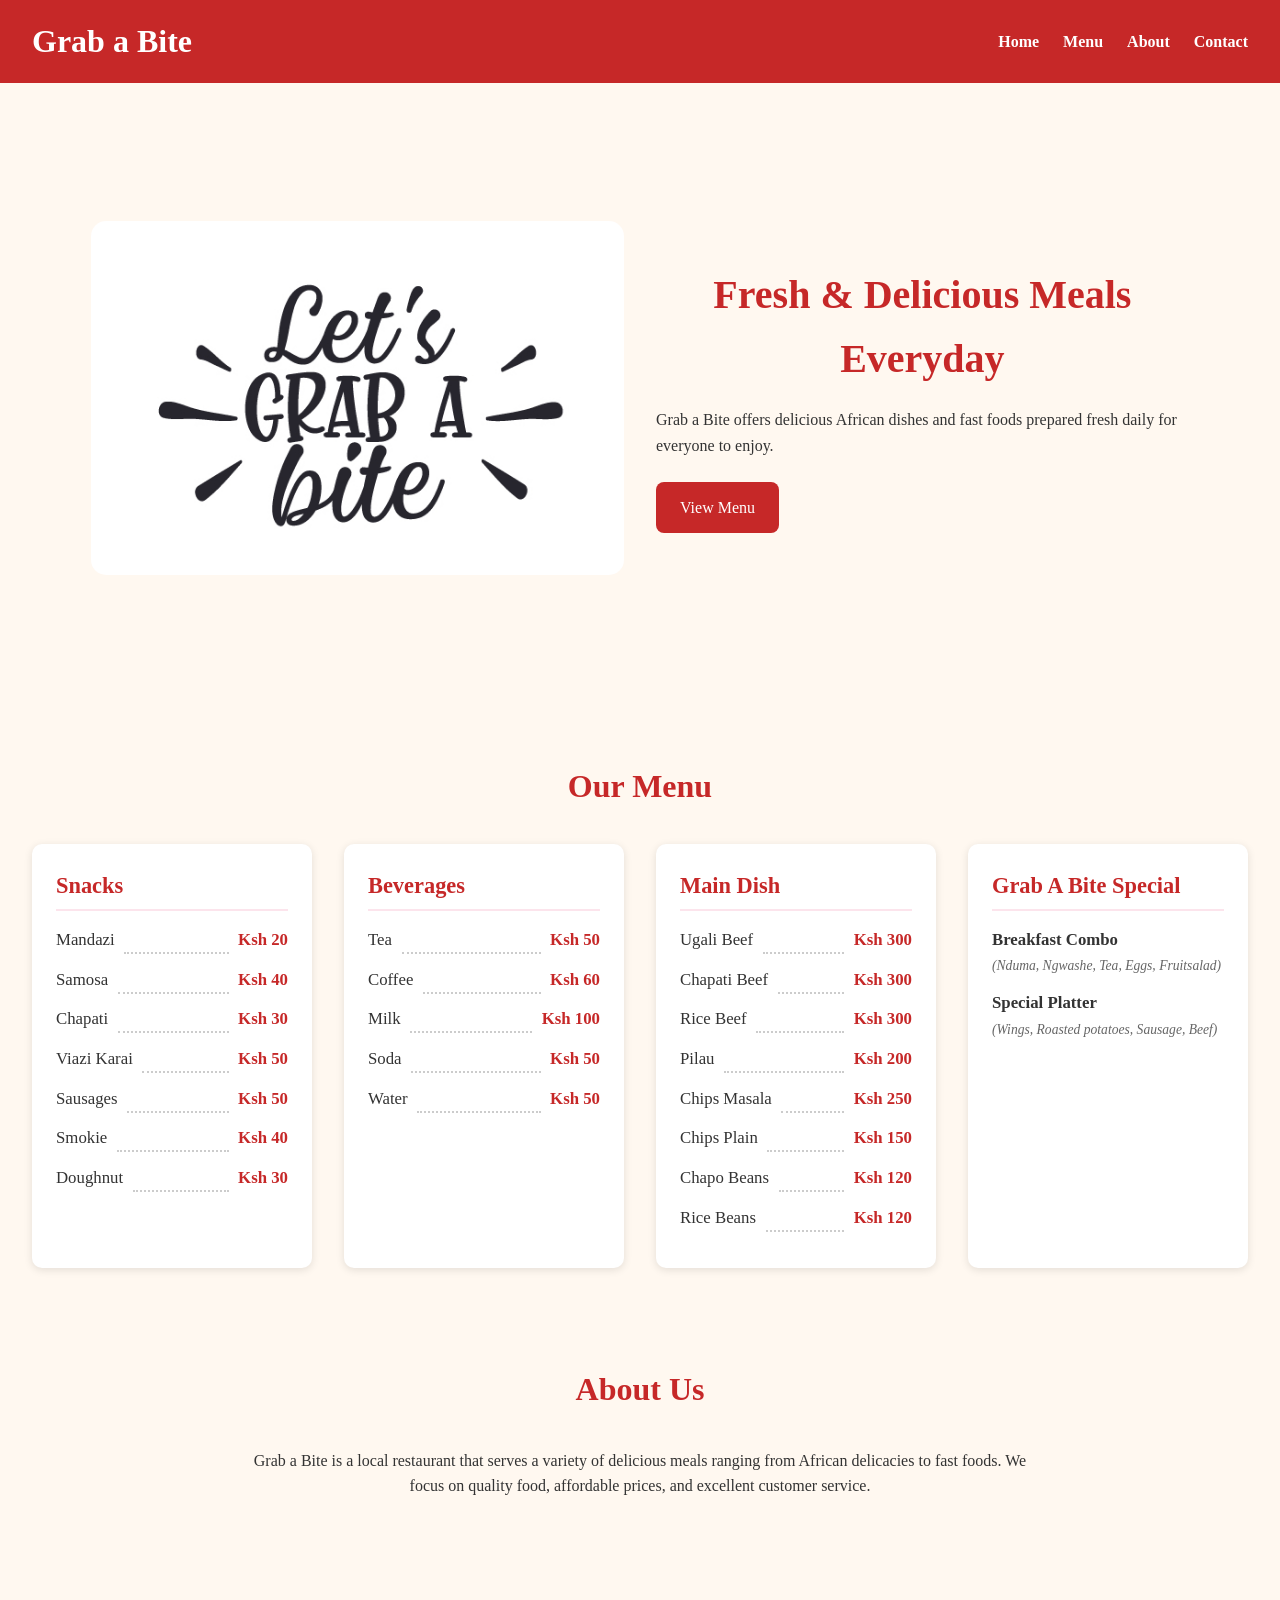
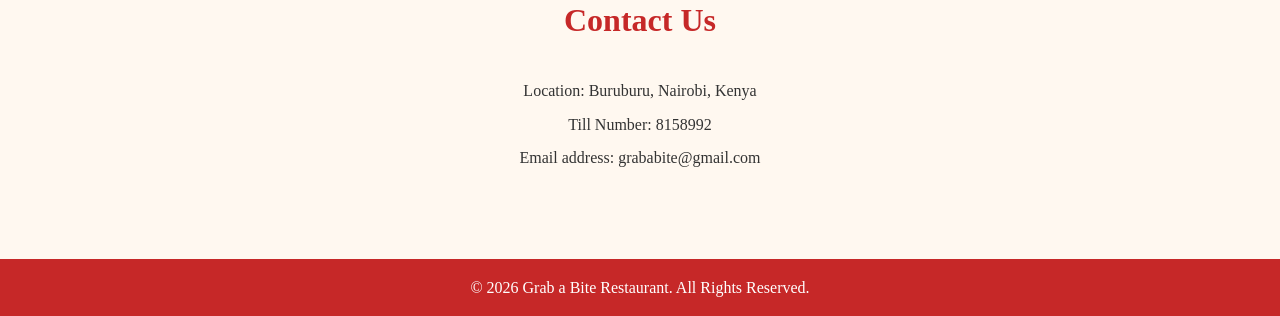
<file: submissions/index.html>
<!DOCTYPE html>
<html lang="en">

<head>
    <meta charset="UTF-8">
    <meta name="viewport" content="width=device-width, initial-scale=1.0">
    <title>Grab a Bite</title>

    <link rel="stylesheet" href="./css/styles.css">
</head>

<body>

    <header>
        <nav>
            <h1>Grab a Bite</h1>

            <ul>
                <li><a href="#home">Home</a></li>
                <li><a href="#menu">Menu</a></li>
                <li><a href="#about">About</a></li>
                <li><a href="#contact">Contact</a></li>
            </ul>
        </nav>
    </header>

    <main>

        <section id="home" class="hero">

         <img src="images/Lets-grab-a-bite.jpg" id="hero-banner" alt="Grab a Bite Logo" style="cursor: pointer;">

            <div class="hero-text">
              <h2>Fresh & Delicious Meals Everyday</h2>

             <div id="banner-caption" class="hidden-caption">🎉 Tap Offer: Use Coupon Code BITE10 for 10% off today!</div>

    <p>
        Grab a Bite offers delicious African dishes and fast foods
        prepared fresh daily for everyone to enjoy.
    </p>

    <a href="#menu" class="btn">View Menu</a>
</div>

        </section>

        <section id="menu">

            <h2>Our Menu</h2>

            <div class="menu-grid">

                <div class="menu-category">
                    <h3>Snacks</h3>
                    <ul>
                        <li><span class="item-name">Mandazi</span> <span class="item-price">Ksh 20</span></li>
                        <li><span class="item-name">Samosa</span> <span class="item-price">Ksh 40</span></li>
                        <li><span class="item-name">Chapati</span> <span class="item-price">Ksh 30</span></li>
                        <li><span class="item-name">Viazi Karai</span> <span class="item-price">Ksh 50</span></li>
                        <li><span class="item-name">Sausages</span> <span class="item-price">Ksh 50</span></li>
                        <li><span class="item-name">Smokie</span> <span class="item-price">Ksh 40</span></li>
                        <li><span class="item-name">Doughnut</span> <span class="item-price">Ksh 30</span></li>
                    </ul>
                </div>

                <div class="menu-category">
                    <h3>Beverages</h3>
                    <ul>
                        <li><span class="item-name">Tea</span> <span class="item-price">Ksh 50</span></li>
                        <li><span class="item-name">Coffee</span> <span class="item-price">Ksh 60</span></li>
                        <li><span class="item-name">Milk</span> <span class="item-price">Ksh 100</span></li>
                        <li><span class="item-name">Soda</span> <span class="item-price">Ksh 50</span></li>
                        <li><span class="item-name">Water</span> <span class="item-price">Ksh 50</span></li>
                    </ul>
                </div>

                <div class="menu-category">
                    <h3>Main Dish</h3>
                    <ul>
                        <li><span class="item-name">Ugali Beef</span> <span class="item-price">Ksh 300</span></li>
                        <li><span class="item-name">Chapati Beef</span> <span class="item-price">Ksh 300</span></li>
                        <li><span class="item-name">Rice Beef</span> <span class="item-price">Ksh 300</span></li>
                        <li><span class="item-name">Pilau</span> <span class="item-price">Ksh 200</span></li>
                        <li><span class="item-name">Chips Masala</span> <span class="item-price">Ksh 250</span></li>
                        <li><span class="item-name">Chips Plain</span> <span class="item-price">Ksh 150</span></li>
                        <li><span class="item-name">Chapo Beans</span> <span class="item-price">Ksh 120</span></li>
                        <li><span class="item-name">Rice Beans</span> <span class="item-price">Ksh 120</span></li>
                    </ul>
                </div>

                <div class="menu-category">
                    <h3>Grab A Bite Special</h3>
                    <ul>
                        <li>
                            <span class="item-name">Breakfast Combo</span>
                            <small class="item-description">(Nduma, Ngwashe, Tea, Eggs, Fruitsalad)</small>
                        </li>
                        <li>
                            <span class="item-name">Special Platter</span>
                            <small class="item-description">(Wings, Roasted potatoes, Sausage, Beef)</small>
                        </li>
                    </ul>
                </div>

            </div>

        </section>

        <section id="about">

            <h2>About Us</h2>

            <p>
                Grab a Bite is a local restaurant that serves a variety of
                delicious meals ranging from African delicacies to fast foods.
                We focus on quality food, affordable prices, and excellent customer service.
            </p>

        </section>

        <section id="contact">

            <h2>Contact Us</h2>

            <p>Location: Buruburu, Nairobi, Kenya</p>
            <p>Till Number: 8158992</p>
            <p>Email address: grababite@gmail.com</p>

        </section>

    </main>

    <footer>
        <p>© 2026 Grab a Bite Restaurant. All Rights Reserved.</p>
    </footer>

</body>
</html>
</file>
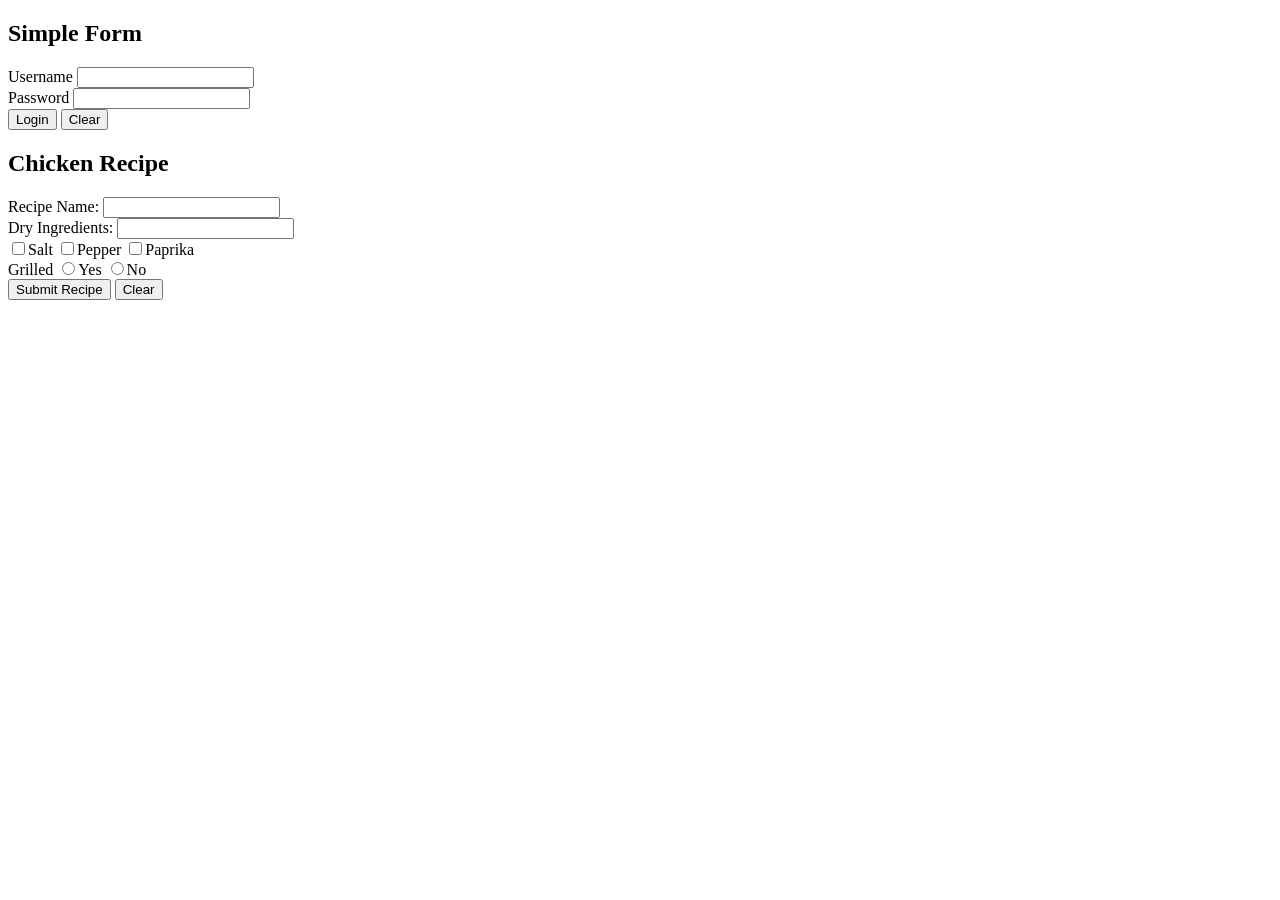
<file: forms.html>
<!DOCTYPE html>
<html lang="en">
    <head>
        <meta charset="UTF-8">
        <meta name="viewport" content="width=device-width, initial-scale=1.0">
        <title>Forms 101</title>
    </head>
    <body>
        <section id="simple-form">
        <h2>Simple Form</h2>
        <!-- form element -->   
        <form method="post"
            action="process.php"
            enctype="multipart/form-data"
            id="simple-form"
            name="simple-form"
            class="forms">
            <div class="form-group">
                <label for="username">Username</label>
                <input type="text" id="username" name="username" required> 
            </div>
            <div class="form-group">
                <label for="password">Password</label>
                <input type="password" id="password" name="password" required>  
            </div>
            <div class="form-group">
                <input type="submit" name="login" value="Login" required>
                <input type="reset" name="reset" value="Clear" required>
            </div>
        </form>     
        </section>
        <section id="chicken-recipe-form">
            <h2>Chicken Recipe</h2>
            <form method="post" action="process2.php">
                <div class="form-group">
                    <label for="recipe-title">Recipe Name:</label> 
                    <input type="text" id="recipe-title" name="recipe_title" required>
                </div>
                <div class="form-group">
                    <label for="dry-ingredients">Dry Ingredients:</label> 
                    <input type="text" id="dry-ingredients" name="dry_ingredients" required>

                    </div>
                <div class="form-group">
                    <label for="dry-ingredients">
                     <input type="checkbox" name="dry-ingredients" id="dry ingredients" value="salt">Salt 
                     <input type="checkbox" name="dry-ingredients" id="dry ingredients" value="pepper">Pepper
                     <input type="checkbox" name="dry-ingredients" id="dry ingredients" value="paprika">Paprika
                    </label>
                </div>
                <div class="form-group">
                    <label for="Grilled">Grilled</label>  
                    <input type="radio" id="grilled" name="dry-ingredients" value="1" required>Yes
                    <input type="radio" id="grilled" name="dry-ingredients" value="0" required>No
                    </div>

                <div class="form-group">
                    <input type="submit" name="submit" value="Submit Recipe" required>
                    <input type="reset" name="reset" value="Clear" required>

        </section>
        </body>
</html>
</file>
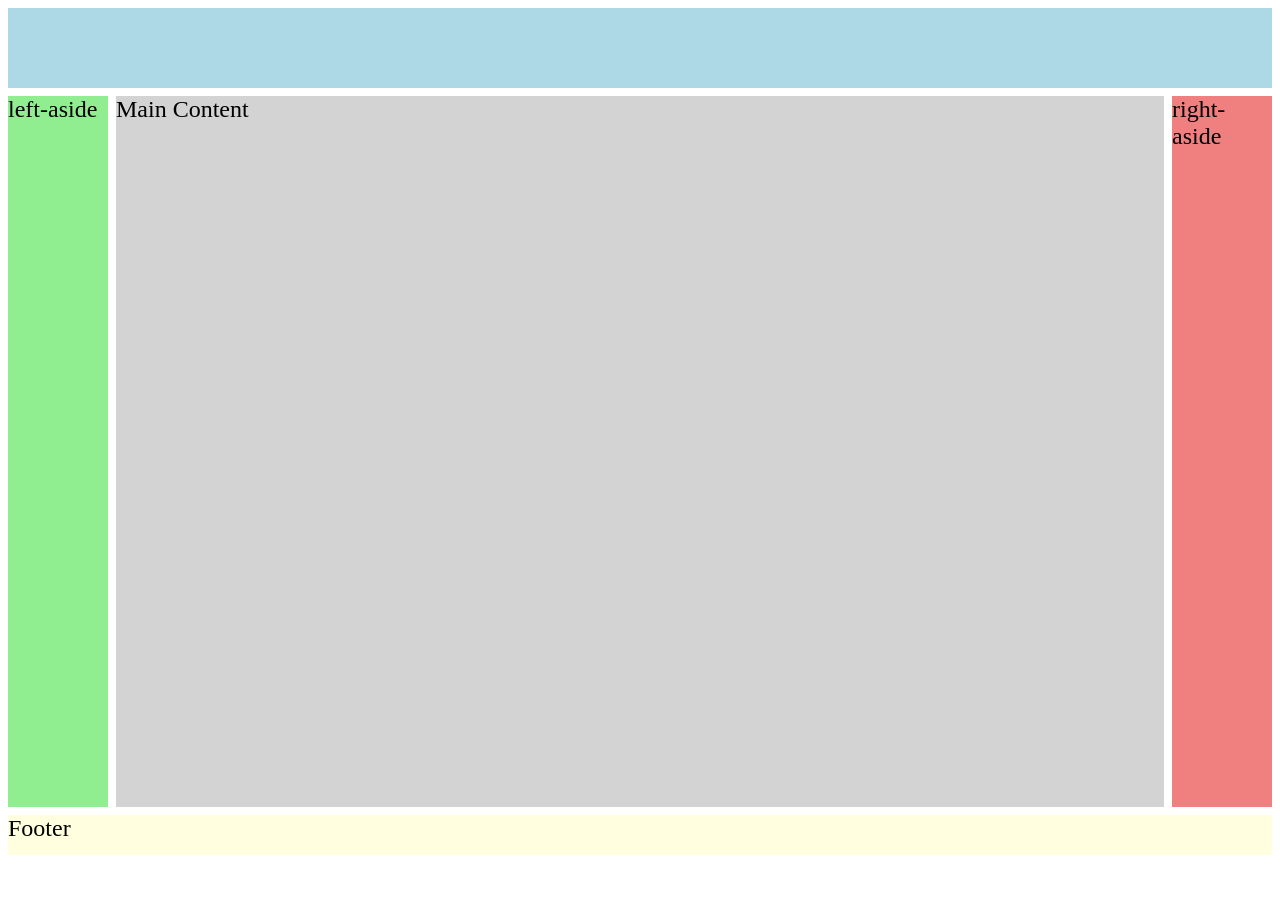
<file: grid.html>
<!DOCTYPE html>
<html>
    <head>
        <title>Grid Layout</title>
        <meta name="viewport" content="width=device-width, initial-scale=1.0">
        <style>
            body{
                margin: 0;
                padding: 0;
                height: 100vh;
                font-size: 24px;
 
            }
            .container{
                display: grid; 
                grid-template-columns: 100px 1fr 100px;
                grid-template-rows:80px 1fr 40px;
                grid-template-areas: 
                    "header header header"
                    "l-aside main r-aside"
                    "footer footer footer";
                    gap: 8px;
                    padding: 8px;

            }


            header{
                grid-area: header;
                background-color: lightblue;
            }

            #left-aside{
                grid-area: l-aside;
                background-color: lightgreen;
            }

            #right-aside{
                grid-area: r-aside;
                background-color: lightcoral;
            }

            main{
                grid-area: main;
                background-color: lightgray;
                height: 79vh;
            }

            #right-aside{
                grid-area: r-aside;
                background-color: lightcoral;
            }

            footer{
                grid-area: footer;
                background-color: lightyellow;
            }
        </style>
    </head>
    <body>
        <div class="container">
            <header>

            </header>
            <aside id="left-aside">left-aside</aside>
            <main>Main Content</main>
            <aside id="right-aside">right-aside</aside>   
            <footer>Footer</footer>
        </div>
    </body>
</html>
</file>
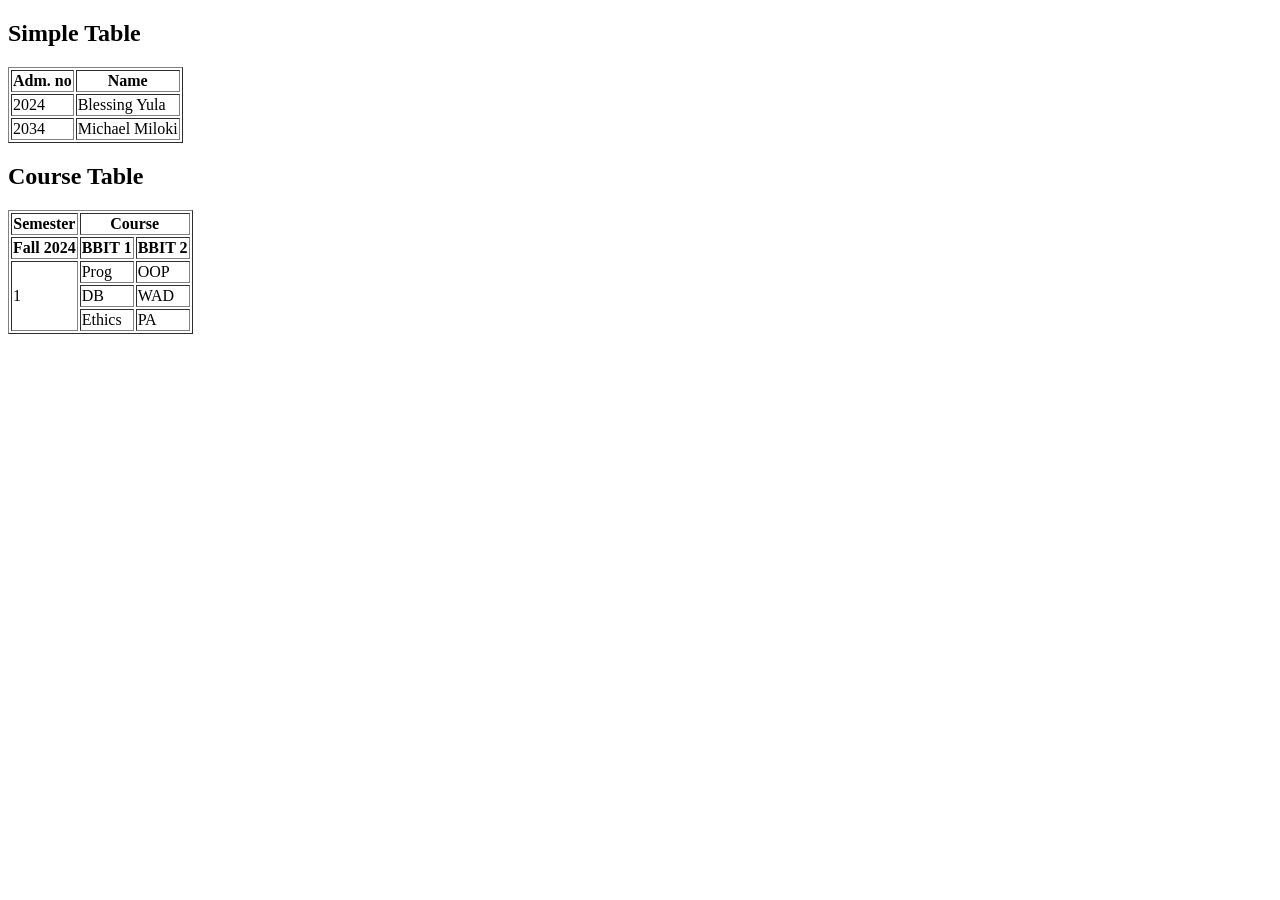
<file: tables.html>
<!DOCTYPE html>
<html>
    <head>
        <meta charset="UTF-8">
        <title>HTML Tables 101</title>
    </head>
    <body>
        <section id="simple-table">
            <h2>Simple Table</h2>
            <table border="1">
                <tr>
                    <th>Adm. no</th>
                    <th>Name</th>
                </tr>
                <tr>
                    <td>2024</td>
                    <td>Blessing Yula</td>
                </tr>
                <tr>
                    <td>2034</td>
                    <td>Michael Miloki</td>
                </tr>
            </table>
        </section>
        <section id="course-table">
            <h2>Course Table</h2>
            <table border="1">
                <!--- the table heading region-->
              <thead>
                <!--- the table row-->
                <tr>
                    <!--- the table heading cell-->
                    <th>Semester</th>
                    <th colspan="2">Course</th>
                </tr>
                <tr>
                    <th>Fall 2024</th>
                    <th>BBIT 1</th>
                    <th>BBIT 2</th>
                </tr>
              </thead>
              <tbody>
                <tr>
                    <td rowspan="3">1</td>
                        <td>Prog</td>
                        <td>OOP</td>
                    </tr>
                    <tr>
                        <td>DB</td>
                        <td>WAD</td>
                    </tr>
                    <tr>
                        <td>Ethics</td>
                        <td>PA</td>
                </tr>
                 
              </tbody>
            </table>
        </section>
    </body>
</html>
</file>
<file: submissions/css/styles.css>
/* RESET */
* {
    margin: 0;
    padding: 0;
    box-sizing: border-box;
}

/* BODY */
body {
    font-family:;
    background-color: #fff8f0;
    color: #333;
    line-height: 1.6;
}

/* NAVIGATION */
nav {
    display: flex;
    justify-content: space-between;
    align-items: center;
    background-color: #c62828;
    padding: 1rem 2rem;
}

nav h1 {
    color: white;
    font-size: 2rem;
}

nav ul {
    list-style: none;
    display: flex;
    gap: 1.5rem;
}

nav a {
    text-decoration: none;
    color: white;
    font-weight: bold;
    transition: 0.3s;
}

nav a:hover {
    color: yellow;
}

/* HERO SECTION */
.hero {
    display: flex;
    align-items: center;
    justify-content: center;
    gap: 2rem;
    padding: 3rem;
    min-height: 70vh;
}

.hero img {
    width: 45%;
    border-radius: 15px;
}

.hero-text {
    width: 45%;
}

.hero-text h2 {
    color: #c62828;
    font-size: 2.5rem;
    margin-bottom: 1rem;
}

.hero-text p {
    margin-bottom: 1.5rem;
}

/* BUTTON */
.btn {
    display: inline-block;
    background-color: #c62828;
    color: white;
    text-decoration: none;
    padding: 0.8rem 1.5rem;
    border-radius: 8px;
    transition: 0.3s;
}

.btn:hover {
    background-color: #8e0000;
}

/* SECTION HEADINGS */
section h2 {
    text-align: center;
    color: #c62828;
    margin-bottom: 2rem;
    font-size: 2rem;
}

/* MENU SECTION */
#menu {
    padding: 3rem 2rem;
}

/* CSS GRID FOR CATEGORIES */
.menu-grid {
    display: grid;
    grid-template-columns: repeat(auto-fit, minmax(280px, 1fr));
    gap: 2rem;
}

/* CATEGORY CARDS */
.menu-category {
    background: white;
    padding: 1.5rem;
    border-radius: 10px;
    box-shadow: 0 2px 8px rgba(0,0,0,0.11);
    transition: 0.3s;
}

.menu-category:hover {
    transform: translateY(-3px);
}

.menu-category h3 {
    color: #c62828;
    margin-bottom: 1rem;
    border-bottom: 2px solid #fce4ec;
    padding-bottom: 0.3rem;
    font-size: 1.4rem;
}

/* SEMANTIC MENU LISTS & LEADER DOTS */
.menu-category ul {
    list-style: none;
}

.menu-category li {
    display: flex;
    justify-content: space-between;
    align-items: flex-end;
    margin-bottom: 0.8rem;
    font-size: 1.05rem;
}

/* Creates a clean dotted alignment between name and price */
.menu-category li::after {
    content: "";
    flex: 1;
    border-bottom: 2px dotted #ccc;
    margin: 0 0.6rem;
    order: 2;
}

.item-name {
    order: 1;
    font-weight: 500;
}

.item-price {
    order: 3;
    font-weight: bold;
    color: #c62828;
}

/* Combo descriptions formatting */
.item-description {
    display: block;
    font-size: 0.85rem;
    color: #666;
    font-style: italic;
    width: 100%;
    order: 4;
    margin-top: 0.1rem;
}

/* Makes list items wrapping special descriptions break nicely */
.menu-category li:has(.item-description) {
    flex-wrap: wrap;
}
.menu-category li:has(.item-description)::after {
    display: none; /* Skips dotted line for long text descriptions */
}
.menu-category li:has(.item-description) .item-name {
    font-weight: bold;
}

/* ABOUT */
#about {
    text-align: center;
    padding: 3rem 2rem;
}

#about p {
    max-width: 800px;
    margin: auto;
}

/* CONTACT */
#contact {
    text-align: center;
    padding: 3rem 2rem;
}

#contact p {
    margin-bottom: 0.5rem;
}

/* FOOTER */
footer {
    background-color: #c62828;
    color: white;
    text-align: center;
    padding: 1rem;
    margin-top: 2rem;
}

/* RESPONSIVE DESIGN */
@media(max-width:768px){

    nav {
        flex-direction: column;
        gap: 1rem;
    }

    nav ul {
        flex-direction: column;
        text-align: center;
    }

    .hero {
        flex-direction: column;
    }

    .hero img {
        width: 100%;
    }

    .hero-text {
        width: 100%;
        text-align: center;
    }

    .hero-text h2 {
        font-size: 2rem;
    }
}
/* ==========================================================================
   JAVASCRIPT COMPONENT INTERACTIVE STYLES
   ========================================================================== */

.hidden-caption {
    display: none;
    background-color: #fce4ec;
    color: #c62828;
    padding: 0.6rem 1rem;
    border-left: 4px solid #c62828;
    margin-bottom: 1.2rem;
    font-weight: bold;
    border-radius: 4px;
    text-align: center;
}

.hidden-caption.revealed {
    display: block;
}

#wishlist-container li {
    background: #fff8f0;
    padding: 0.6rem 1rem;
    margin-bottom: 0.6rem;
    border-radius: 6px;
    border: 1px dashed #c62828;
    display: flex;
    justify-content: space-between;
    align-items: center;
}

.remove-btn {
    background: #c62828;
    color: white;
    border: none;
    padding: 0.3rem 0.6rem;
    border-radius: 4px;
    cursor: pointer;
    font-size: 0.8rem;
    font-weight: bold;
    transition: background 0.2s ease;
}

.remove-btn:hover {
    background: #8e0000;
}
</file>
